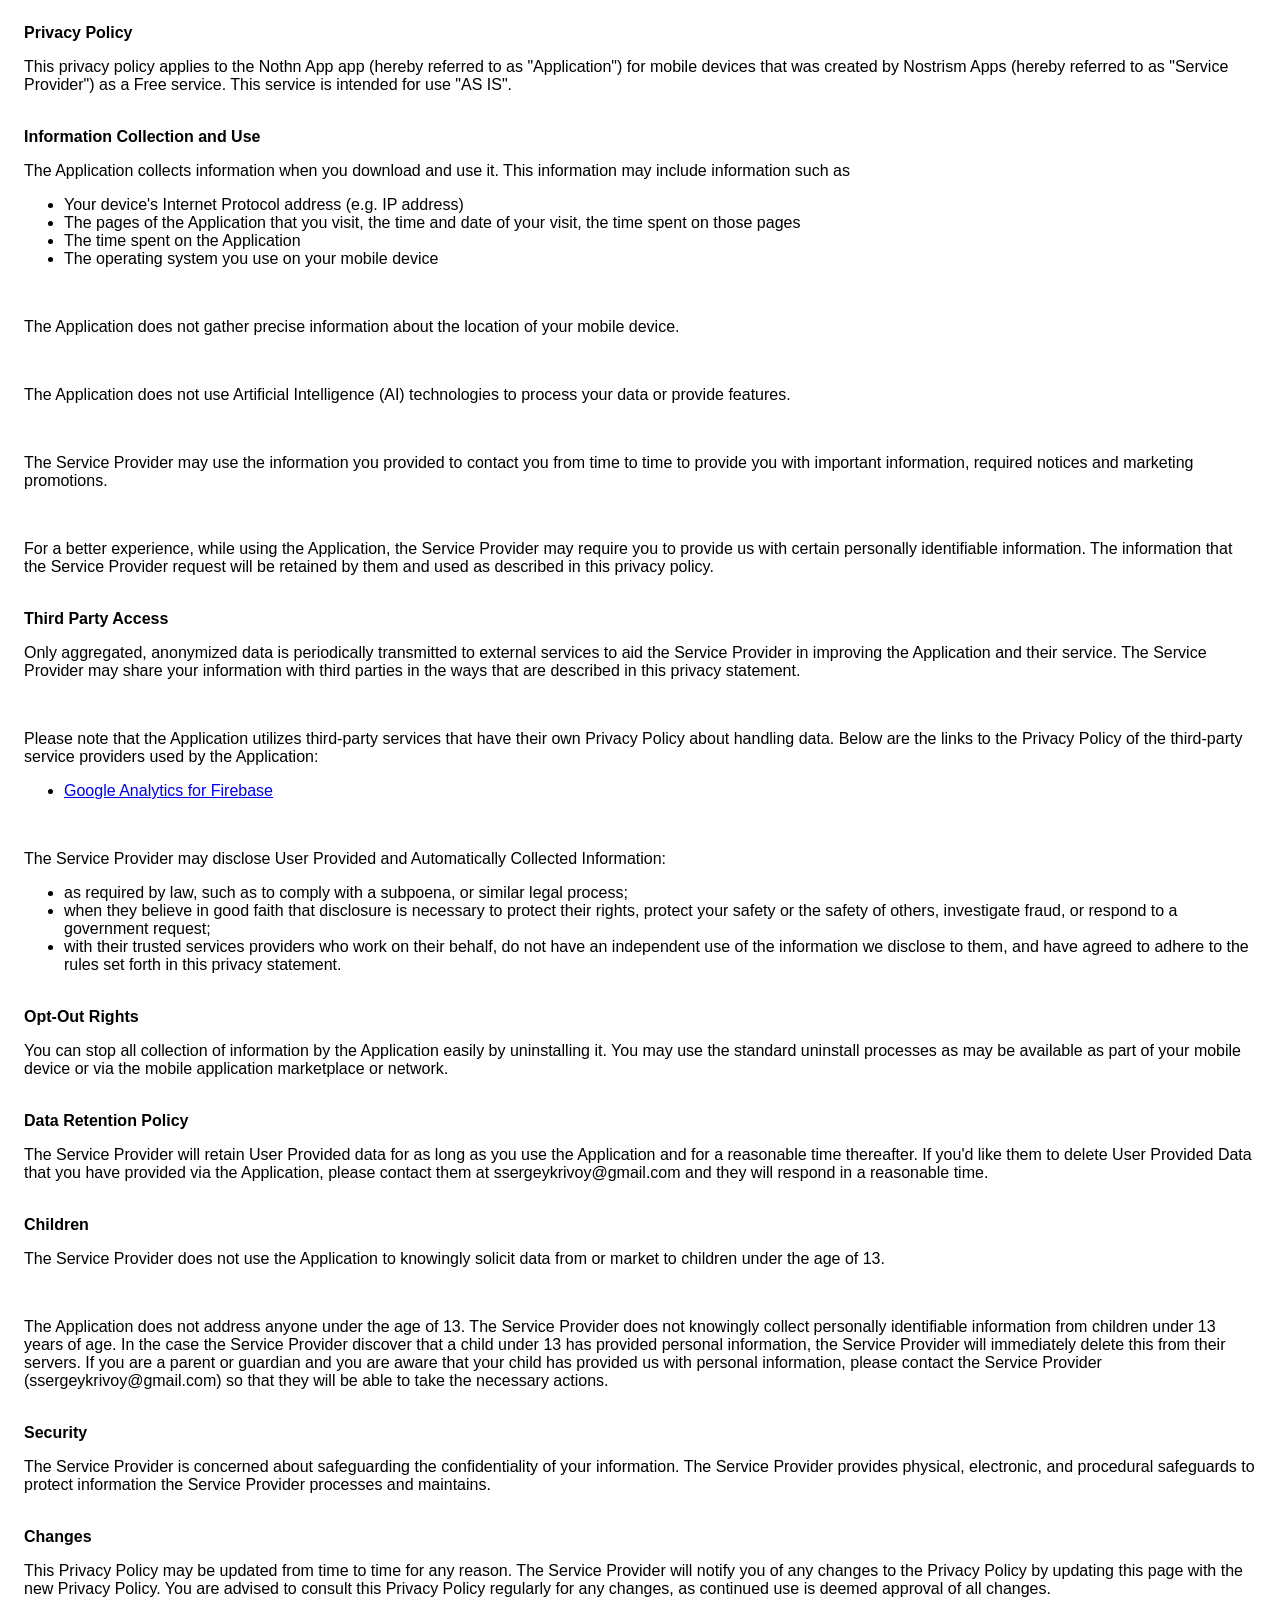
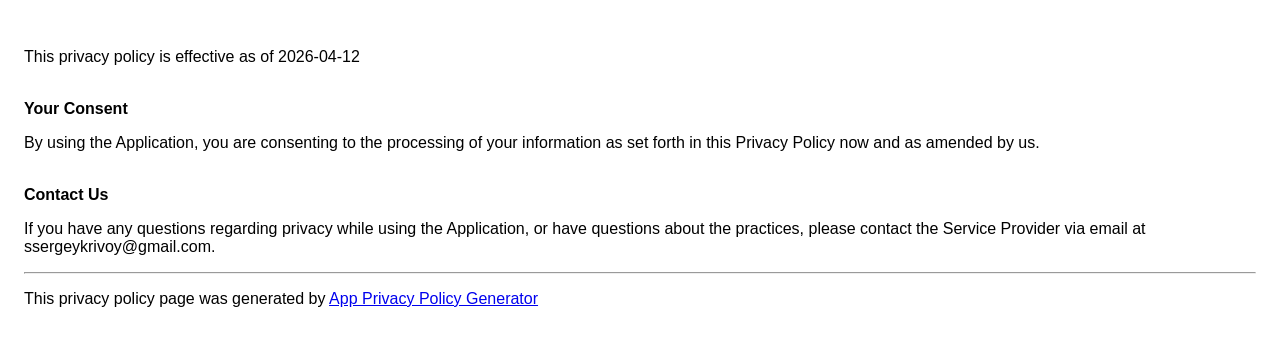
<file: apps/policies/nothing-app.html>
<!DOCTYPE html>
<html>

<head>
    <meta charset='utf-8'>
    <meta name='viewport' content='width=device-width'>
    <title>Privacy Policy</title>
    <style>
        body {
            font-family: 'Helvetica Neue', Helvetica, Arial, sans-serif;
            padding: 1em;
        }
    </style>
</head>

<body>
    <strong>Privacy Policy</strong>
    <p>This privacy policy applies to the Nothn App app (hereby referred to as "Application") for mobile devices that
        was created by Nostrism Apps (hereby referred to as "Service Provider") as a Free service. This service is
        intended for use "AS IS".</p><br><strong>Information Collection and Use</strong>
    <p>The Application collects information when you download and use it. This information may include information such
        as </p>
    <ul>
        <li>Your device's Internet Protocol address (e.g. IP address)</li>
        <li>The pages of the Application that you visit, the time and date of your visit, the time spent on those pages
        </li>
        <li>The time spent on the Application</li>
        <li>The operating system you use on your mobile device</li>
    </ul>
    <p></p><br>
    <p>The Application does not gather precise information about the location of your mobile device.</p><!----><br>
    <p>The Application does not use Artificial Intelligence (AI) technologies to process your data or provide features.
    </p><br>
    <p>The Service Provider may use the information you provided to contact you from time to time to provide you with
        important information, required notices and marketing promotions.</p><br>
    <p>For a better experience, while using the Application, the Service Provider may require you to provide us with
        certain personally identifiable information. The information that the Service Provider request will be retained
        by them and used as described in this privacy policy.</p><br><strong>Third Party Access</strong>
    <p>Only aggregated, anonymized data is periodically transmitted to external services to aid the Service Provider in
        improving the Application and their service. The Service Provider may share your information with third parties
        in the ways that are described in this privacy statement.</p>
    <div bis_skin_checked="1"><br>
        <p>Please note that the Application utilizes third-party services that have their own Privacy Policy about
            handling data. Below are the links to the Privacy Policy of the third-party service providers used by the
            Application:</p>
        <ul>
            <li><a href="https://firebase.google.com/support/privacy" target="_blank" rel="noopener noreferrer">Google
                    Analytics for Firebase</a></li>
        </ul>
    </div><br>
    <p>The Service Provider may disclose User Provided and Automatically Collected Information:</p>
    <ul>
        <li>as required by law, such as to comply with a subpoena, or similar legal process;</li>
        <li>when they believe in good faith that disclosure is necessary to protect their rights, protect your safety or
            the safety of others, investigate fraud, or respond to a government request;</li>
        <li>with their trusted services providers who work on their behalf, do not have an independent use of the
            information we disclose to them, and have agreed to adhere to the rules set forth in this privacy statement.
        </li>
    </ul>
    <p></p><br><strong>Opt-Out Rights</strong>
    <p>You can stop all collection of information by the Application easily by uninstalling it. You may use the standard
        uninstall processes as may be available as part of your mobile device or via the mobile application marketplace
        or network.</p><br><strong>Data Retention Policy</strong>
    <p>The Service Provider will retain User Provided data for as long as you use the Application and for a reasonable
        time thereafter. If you'd like them to delete User Provided Data that you have provided via the Application,
        please contact them at ssergeykrivoy@gmail.com and they will respond in a reasonable time.</p>
    <br><strong>Children</strong>
    <p>The Service Provider does not use the Application to knowingly solicit data from or market to children under the
        age of 13.</p>
    <div bis_skin_checked="1"><br>
        <p>The Application does not address anyone under the age of 13. The Service Provider does not knowingly collect
            personally identifiable information from children under 13 years of age. In the case the Service Provider
            discover that a child under 13 has provided personal information, the Service Provider will immediately
            delete this from their servers. If you are a parent or guardian and you are aware that your child has
            provided us with personal information, please contact the Service Provider (ssergeykrivoy@gmail.com) so that
            they will be able to take the necessary actions.</p>
    </div><br><strong>Security</strong>
    <p>The Service Provider is concerned about safeguarding the confidentiality of your information. The Service
        Provider provides physical, electronic, and procedural safeguards to protect information the Service Provider
        processes and maintains.</p><br><strong>Changes</strong>
    <p>This Privacy Policy may be updated from time to time for any reason. The Service Provider will notify you of any
        changes to the Privacy Policy by updating this page with the new Privacy Policy. You are advised to consult this
        Privacy Policy regularly for any changes, as continued use is deemed approval of all changes.</p><br>
    <p>This privacy policy is effective as of 2026-04-12</p><br><strong>Your Consent</strong>
    <p>By using the Application, you are consenting to the processing of your information as set forth in this Privacy
        Policy now and as amended by us.</p><br><strong>Contact Us</strong>
    <p>If you have any questions regarding privacy while using the Application, or have questions about the practices,
        please contact the Service Provider via email at ssergeykrivoy@gmail.com.</p>
    <hr>
    <p>This privacy policy page was generated by <a href="https://app-privacy-policy-generator.nisrulz.com/"
            target="_blank" rel="noopener noreferrer" bis_skin_checked="1">App Privacy Policy Generator</a></p>
</body>

</html>
</file>
